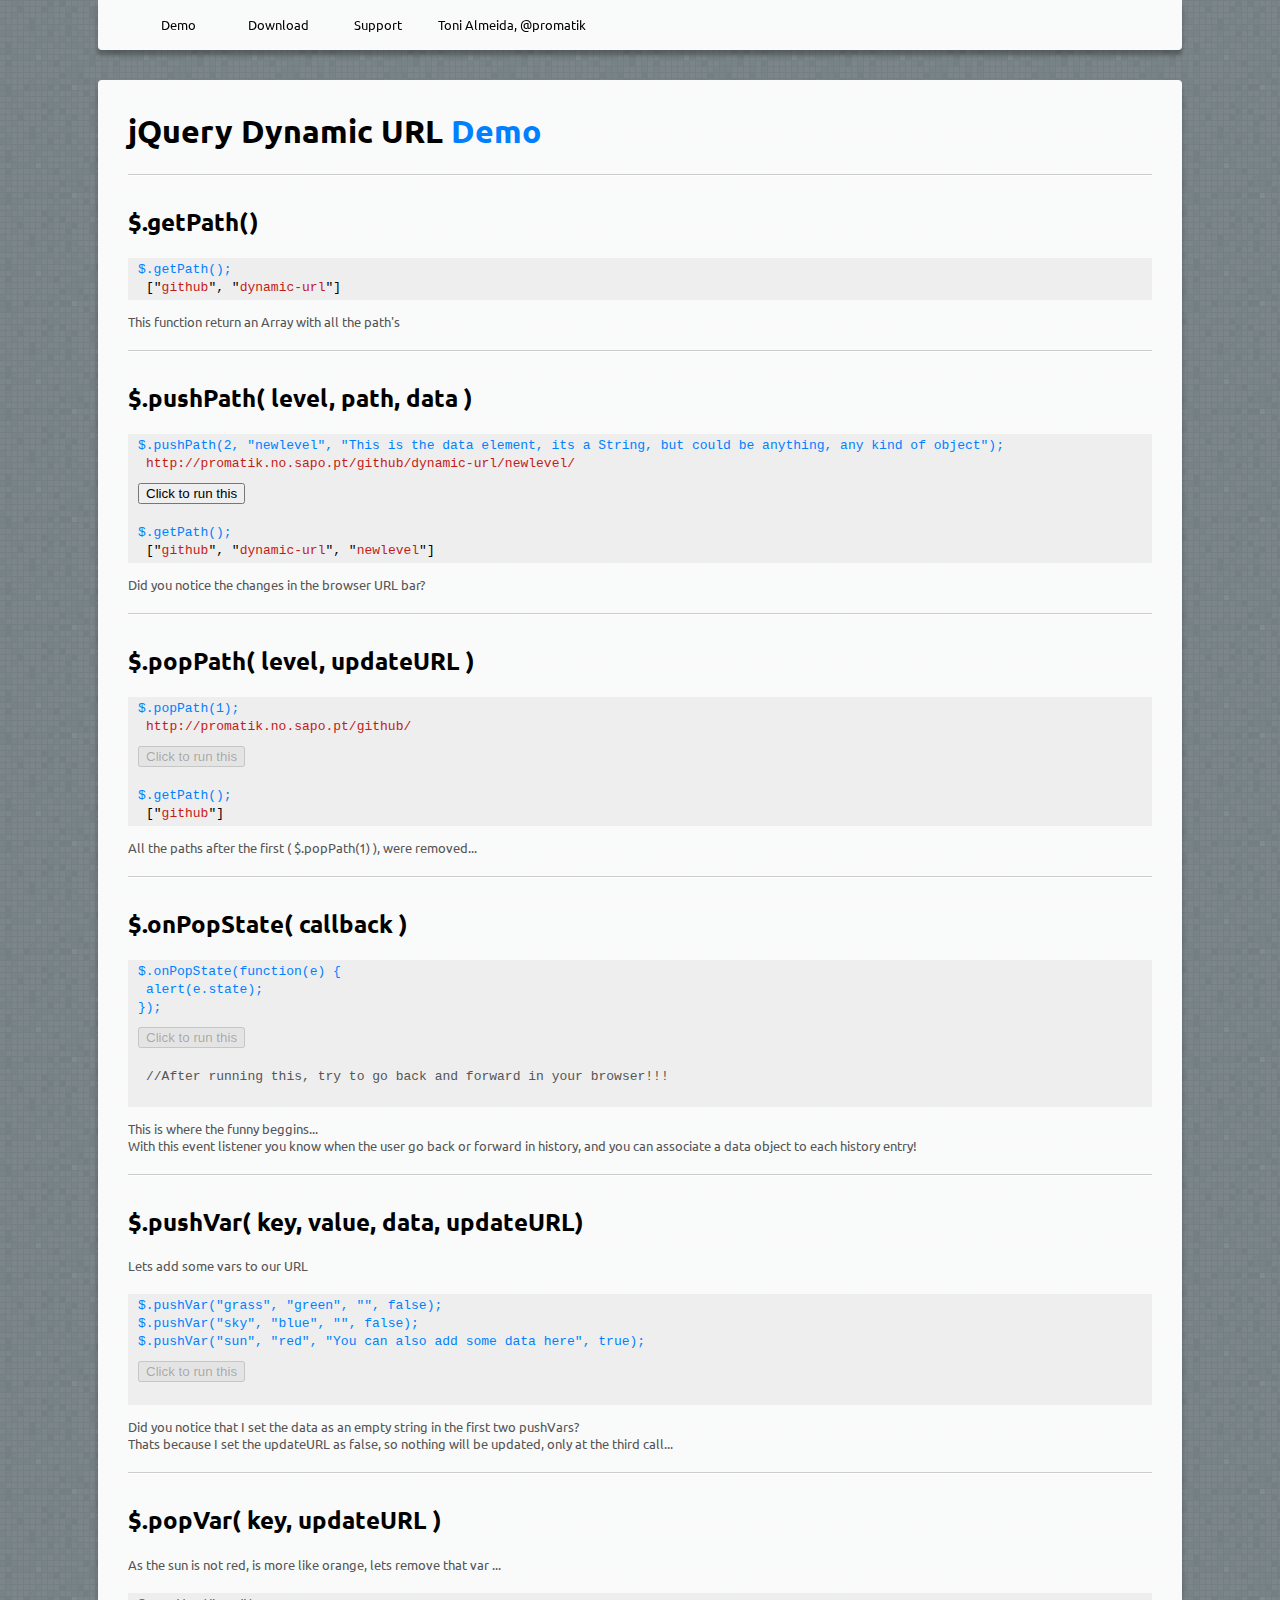
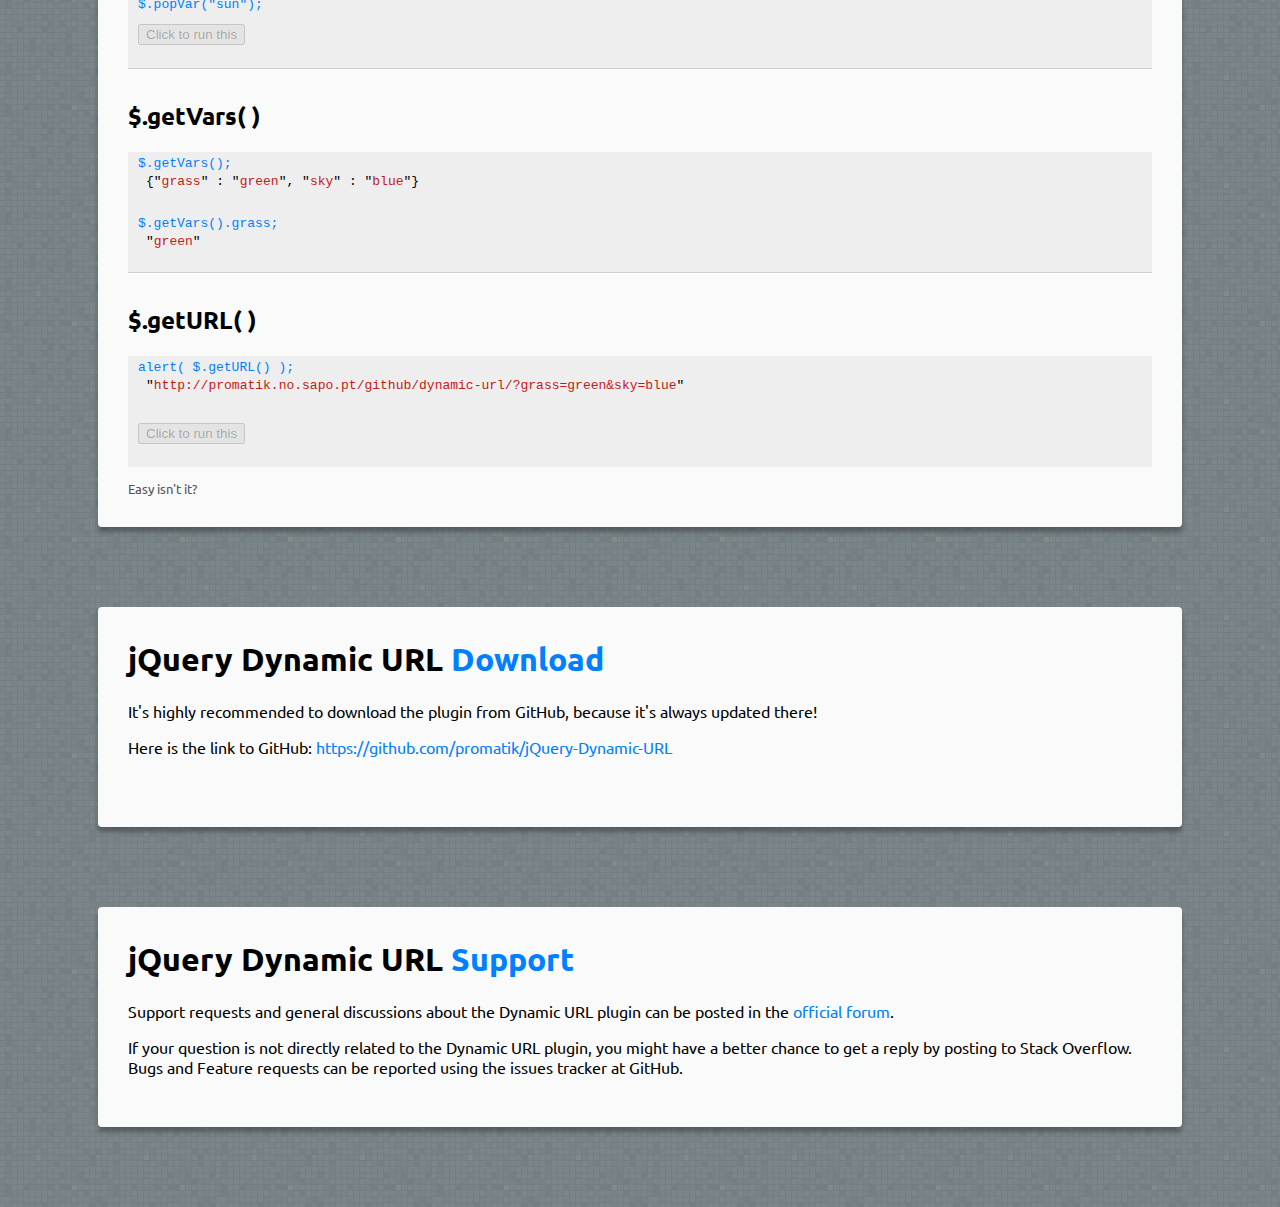
<file: example/index.html>
<!DOCTYPE html>
<html>
	<head>
		<title>Dinamic URL Examples</title>
		<meta property="og:title" content="Dynamic URL Plugin, @promatik"/>
		<meta property="og:type" content="website"/>
		<meta property="og:image" content="http://promatik.no.sapo.pt/images/promatik.jpg"/>
		<meta property="og:description" content="Dynamic URL provides easy access to information in the URL, it also allows to programmatically modify the URL while user browse the page."/>
		<meta property="og:url" content="http://promatik.no.sapo.pt/github/dynamic-url/"/>
		<meta property="fb:admins" content="100000258524385"/>
		<meta property="fb:app_id" content="150154111693861"/>
		
		<link href='http://fonts.googleapis.com/css?family=Ubuntu' rel='stylesheet' type='text/css'>
		<script type="text/javascript" src="http://code.jquery.com/jquery-1.9.0.js"></script>
		<script type="text/javascript" src="jquery.dynamic-url.min.js"></script>
		
		<link rel="stylesheet" type="text/css" href="style.css"/>
		<script type="text/javascript" src="script.js"></script>
		
		<script type="text/javascript">
		  var _gaq = _gaq || [];
		  _gaq.push(['_setAccount', 'UA-26516943-3']);
		  _gaq.push(['_trackPageview']);
		  (function() {
			var ga = document.createElement('script'); ga.type = 'text/javascript'; ga.async = true;
			ga.src = ('https:' == document.location.protocol ? 'https://ssl' : 'http://www') + '.google-analytics.com/ga.js';
			var s = document.getElementsByTagName('script')[0]; s.parentNode.insertBefore(ga, s);
		  })();
		</script>
	</head>
	
	<body>
	<div id="head-fix">
		<div id="head">
			<div id="btn-demo" class="menu-item">Demo</div>
			<div id="btn-download" class="menu-item">Download</div>
			<div id="btn-support" class="menu-item">Support</div>
			<div id="btn-author" class="menu-item">Toni Almeida, @promatik</div>
		</div>
	</div>
	
	<div id="demo" class="content">
		<h1>jQuery Dynamic URL <span class="function">Demo</span></h1>
		
		<div class="separator">&nbsp;</div>
		<h2>$.getPath()</h2>
		<div class="code">
			<span class="function">$.getPath();</span>
			<div class="margin">["<span class="string">github</span>", "<span class="string">dynamic-url</span>"]</div>
		</div>
		<p class="description">This function return an Array with all the path's</p>
		
		
		<div class="separator">&nbsp;</div>
		<h2>$.pushPath( level, path, data )</h2>
		<div class="code">
			<span class="function">$.pushPath(2, "newlevel", "This is the data element, its a String, but could be anything, any kind of object");</span>
			<div class="margin"><span class="string">http://promatik.no.sapo.pt/github/dynamic-url/newlevel/</span></div>
			<button id="action-push" class="btn">Click to run this</button>
			<br />
			<span class="function">$.getPath();</span>
			<div class="margin">["<span class="string">github</span>", "<span class="string">dynamic-url</span>", "<span class="string">newlevel</span>"]</div>
		</div>
		<p class="description">Did you notice the changes in the browser URL bar?</p>
		
		
		<div class="separator">&nbsp;</div>
		<h2>$.popPath( level, updateURL )</h2>
		<div class="code">
			<span class="function">$.popPath(1);</span>
			<div class="margin"><span class="string">http://promatik.no.sapo.pt/github/</span></div>
			<button id="action-pop" class="btn">Click to run this</button>
			<br />
			<span class="function">$.getPath();</span>
			<div class="margin">["<span class="string">github</span>"]</div>
		</div>
		<p class="description">All the paths after the first ( $.popPath(1) ), were removed...</p>
		
		
		<div class="separator">&nbsp;</div>
		<h2>$.onPopState( callback )</h2>
		<div class="code">
			<span class="function">
				$.onPopState(function(e) {<br />
					<div class="margin">alert(e.state);</div>
				});
			</span><br />
			<button id="action-popstate" class="btn">Click to run this</button>
			<br />
			<div class="margin"><span class="comment">//After running this, try to go back and forward in your browser!!!</span></div>
			<br />
		</div>
		<p class="description">
			This is where the funny beggins...<br />
			With this event listener you know when the user go back or forward in history, and you can associate a data object to each history entry! 
		</p>
		
		
		<div class="separator">&nbsp;</div>
		<h2>$.pushVar( key, value, data, updateURL)</h2>
		<p class="description">Lets add some vars to our URL</p>
		<div class="code">
			<span class="function">
				$.pushVar("grass", "green", "", false);<br />
				$.pushVar("sky", "blue", "", false);<br />
				$.pushVar("sun", "red", "You can also add some data here", true);<br />
			</span>
			<button id="action-pushVar" class="btn">Click to run this</button>
			<br />
		</div>
		<p class="description">
			Did you notice that I set the data as an empty string in the first two pushVars?<br />
			Thats because I set the updateURL as false, so nothing will be updated, only at the third call...
		</p>
		
		
		<div class="separator">&nbsp;</div>
		<h2>$.popVar( key, updateURL )</h2>
		<p class="description">As the sun is not red, is more like orange, lets remove that var ...</p>
		<div class="code">
			<span class="function">$.popVar("sun");</span>
			<br />
			<button id="action-popVar" class="btn">Click to run this</button>
		</div>
		
		
		<div class="separator">&nbsp;</div>
		<h2>$.getVars( )</h2>
		<div class="code">
			<span class="function">$.getVars();</span>
			<br />
			<div class="margin">{"<span class="string">grass</span>" : "<span class="string">green</span>", "<span class="string">sky</span>" : "<span class="string">blue</span>"}</div>
			<br />
		</div>
		<div class="code">
			<span class="function">$.getVars().grass;</span>
			<br />
			<div class="margin">"<span class="string">green</span>"</div>
			<br />
		</div>
		
		
		<div class="separator">&nbsp;</div>
		<h2>$.getURL( )</h2>
		<div class="code">
			<span class="function">alert( $.getURL() );</span>
			<br />
			<div class="margin">"<span class="string">http://promatik.no.sapo.pt/github/dynamic-url/?grass=green&sky=blue</span>"</div>
			<br />
			<button id="action-getURL" class="btn">Click to run this</button>
		</div>
		<p class="description">Easy isn't it?</p>
	</div>
	
	<div id="download" class="content">
		<h1>jQuery Dynamic URL <span class="function">Download</span></h1>
		
		<p>It's highly recommended to download the plugin from GitHub, because it's always updated there!</p>
		
		<p>Here is the link to GitHub: <a href="https://github.com/promatik/jQuery-Dynamic-URL">https://github.com/promatik/jQuery-Dynamic-URL</a></p>
	</div>
	
	<div id="support" class="content">
		<h1>jQuery Dynamic URL <span class="function">Support</span></h1>
		
		<p>Support requests and general discussions about the Dynamic URL plugin can be posted in the <a target="_blank" href="https://groups.google.com/forum/#!forum/jquery-dynamic-url">official forum</a>.</p>
		<p>If your question is not directly related to the Dynamic URL plugin, you might have a better chance to get a reply by posting to Stack Overflow. Bugs and Feature requests can be reported using the issues tracker at GitHub.</p>
		
	</div>
	
	</body>
</html>
</file>
<file: example/style.css>
html {
	background-image: url("[data-uri]");
}

html, body {
	width: 100%;
	margin: 0;
	padding: 0;
	font-family: 'Ubuntu', sans-serif;
}
#head-fix {
	position: fixed;
	width: 100%;
	top: 0;
}

#head {
	width: 80%;
	height: 50px;
	margin: auto;
	padding: 0 30px;
	
	border-bottom-left-radius: 4px;
	border-bottom-right-radius: 4px;
	background-color: rgba(255,255,255,0.96);
	box-shadow: 0 5px 5px rgba(0,0,0,0.3);
}

.content {
	width: 80%;
	min-height: 200px;
	margin: 80px auto;
	padding: 10px 30px;
	
	border-radius: 4px;
	background-color: rgba(255,255,255,0.96);
	box-shadow: 0 5px 5px rgba(0,0,0,0.3);
}

.menu-item {
	min-width: 80px;
	float: left;
	height: 100%;
	padding: 0 10px;
	line-height: 50px;
	font-size: 13px;
	text-shadow: 0px 1px 0px rgba(255,255,255,1);
	cursor: pointer;
	text-align: center;
}
.menu-item:hover {
	background-color: #EEE;
}
.menu-item:active, .menu-item.active {
	background-color: #DDD;
	box-shadow: inset 0 1px 10px rgba(0,0,0,0.3);
}

.btn {
	margin: 10px 0px 20px;
}

.separator {
	height: 1px;
	background-color: #CCC;
	border-bottom: 1px solid #FFF;
	margin-bottom: 30px;
}

.code {
	background-color: #EEE;
	padding: 3px;
	line-height: 18px;
	font-family: monospace;
	padding-left: 10px;
}
.function {
	color: #0080FF;
}
.description {
	font-size: 13px;
	margin-bottom: 20px;
	color: #555;
}
.string {
	color: #C41A16;
}
.comment {
	color: #555555;
}
.margin {
	margin-left: 8px;
}
a {
	color: #0080FF;
	text-decoration: none;
}
</file>
